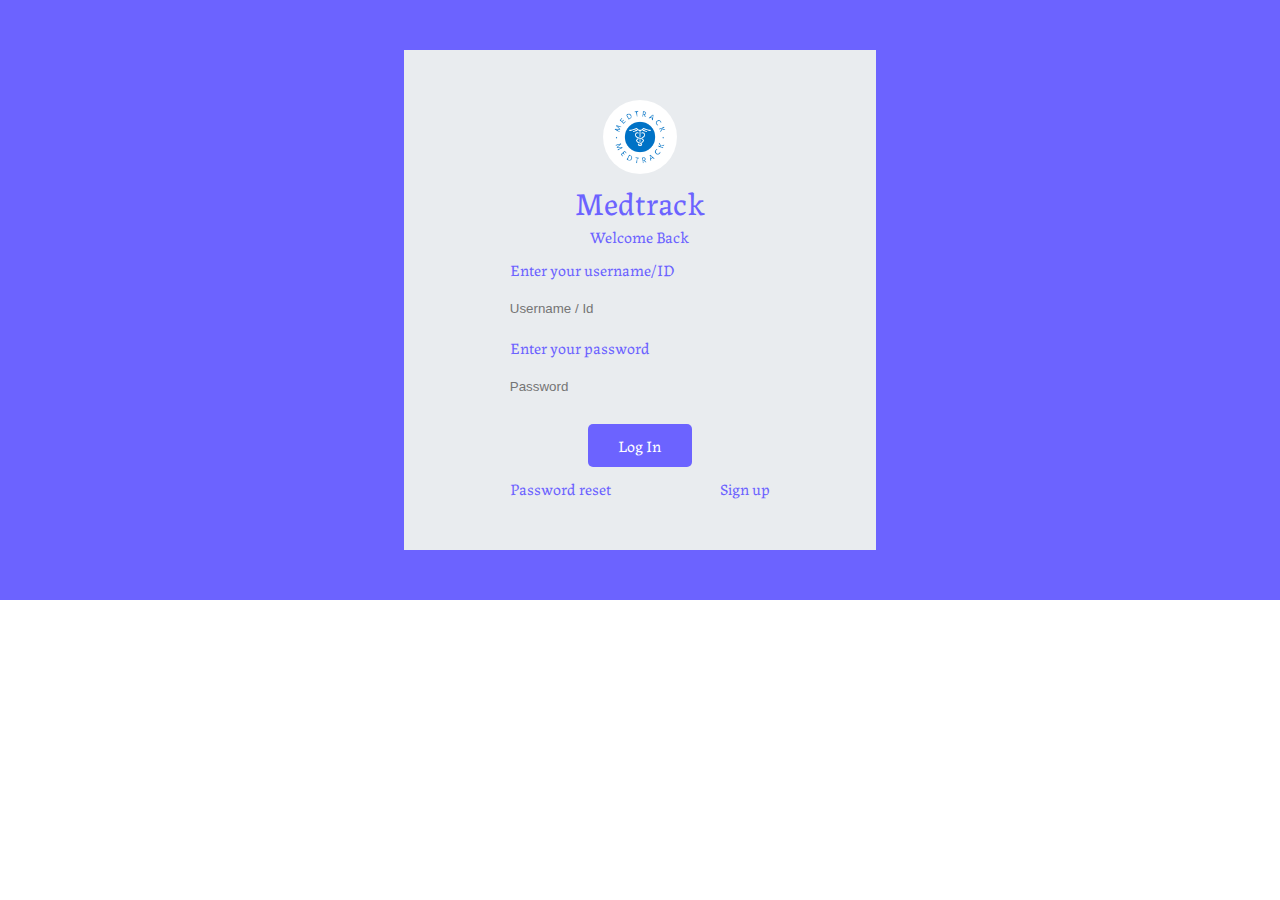
<file: index.html>
<!DOCTYPE html>
<html lang="en">
<head>
    <meta charset="UTF-8">
    <meta http-equiv="X-UA-Compatible" content="IE=edge">
    <meta name="viewport" content="width=device-width, initial-scale=1.0">
    <title>Log In</title>
    <link rel="icon" type="x-icon" href="img/logo-color.png">
    <link rel="stylesheet" href="style.css">
    <style>
        @import url('https://fonts.googleapis.com/css2?family=Labrada:ital,wght@0,100;0,200;0,300;0,400;0,500;0,600;0,700;0,800;0,900;1,100;1,200;1,300;1,400;1,500;1,600;1,700;1,800;1,900&display=swap');
    </style>
</head>
<body>
    <!-- THE LOGIN -->
    <section class="login">
        <div class="login-main">
            <div class="name">
                <img src="img/logo-color.png" alt="The Logo">
                <p>medtrack</p>
                <span>welcome back</span>
            </div>
            <form>
                <label for="id">Enter your username/ID</label>
                <input type="text" placeholder="username / id" required>
                <label for="password">Enter your password</label>
                <input type="password" placeholder="password" required>
                <a href="dashboard.html" class="log">Log In</a>
                <div class="link">
                    <a href="#">Password reset</a>
                    <a href="#">Sign up</a>
                </div>
            </form>
        </div>
    </section>
</body>
</html>
</file>
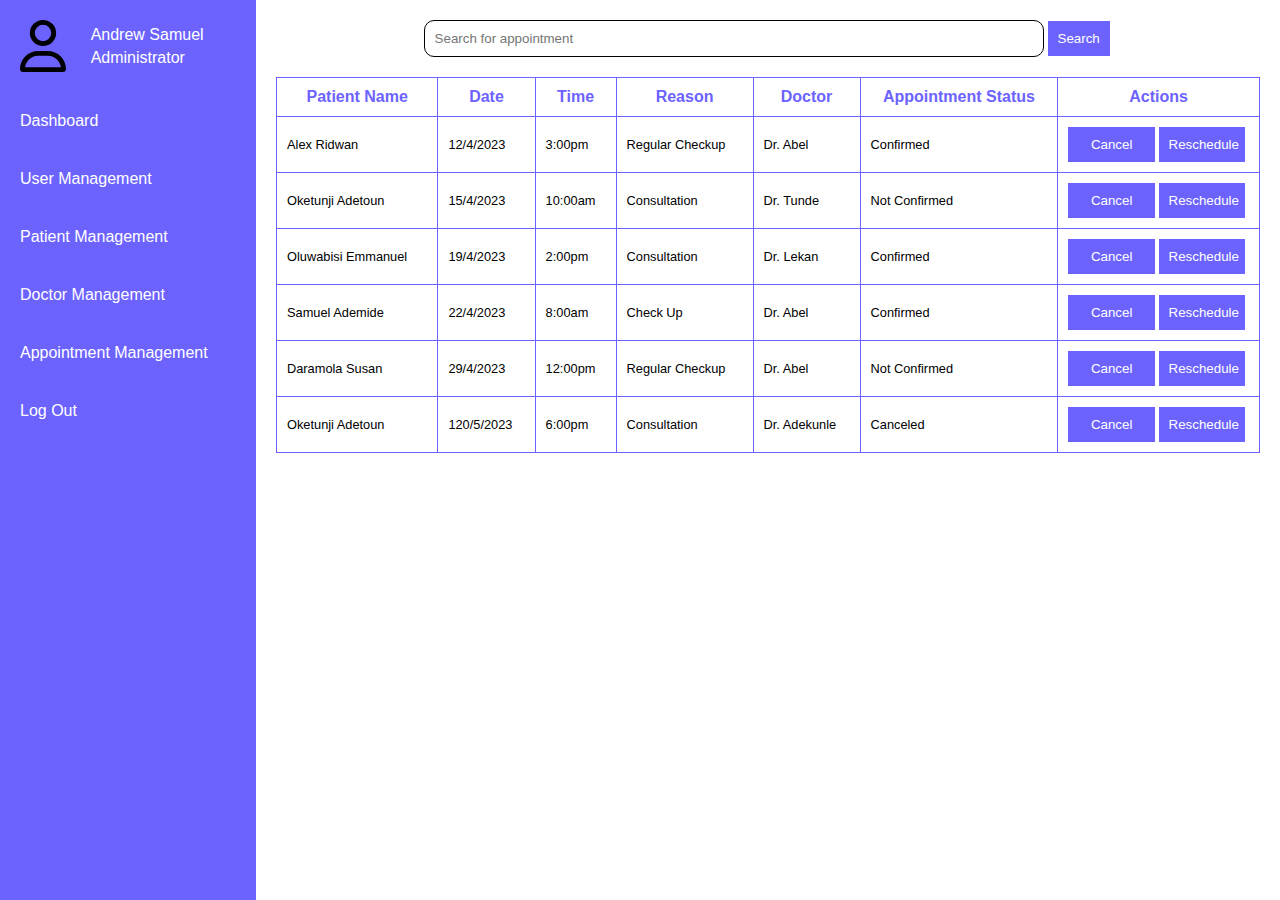
<file: appointment.html>
<!DOCTYPE html>
<html lang="en">
<head>
    <meta charset="UTF-8">
    <meta name="viewport" content="width=device-width, initial-scale=1.0">
    <title>Appointment Management</title>
    <link rel="stylesheet" href="appointment.css">
    <link rel="icon" type="x-icon" href="img/logo-color.png">
</head>
<body>
    <section class="appointment">
        <div class="navigation">
            <div class="user">
                <img src="img/user-regular.svg" alt="User">
                <p>Andrew Samuel <span>Administrator</span></p>
            </div>
            <nav>
                <ul>
                    <li><a href="dashboard.html">dashboard</a></li>
                    <li><a href="dashboard.html">user management</a></li>
                    <li><a href="patientmanagement.html">patient management</a></li>
                    <li><a href="doctor-management.html">doctor management</a></li>
                    <li><a href="#">appointment management</a></li>
                    <li><a href="index.html">log out</a></li>
                </ul>
            </nav>
        </div>
        <div class="appointment-body">
            <div class="user-management-head">
                <div class="search-menu">
                    <input type="text" id="search-input" placeholder="Search for appointment">
                    <button id="search-button">Search</button>
                </div>
                <!-- <a href="#new-form" class="user-link">new user</a> -->
            </div>
            <div class="appointment-data">
                <div style="overflow-x:auto;">
                    <table>
                        <tr>
                            <th>patient name</th>
                            <th>date</th>
                            <th>time</th>
                            <th>reason</th>
                            <th>doctor</th>
                            <th>appointment status</th>
                            <th>actions</th>
                        </tr>
                        <tr>
                            <td contenteditable="true">Alex Ridwan</td>
                            <td contenteditable="true">12/4/2023</td>
                            <td contenteditable="true">3:00pm</td>
                            <td contenteditable="true">Regular Checkup</td>
                            <td contenteditable="true">Dr. Abel</td>
                            <td contenteditable="true">Confirmed</td>
                            <td contenteditable="false">
                                <button>Cancel</button>
                                <button>Reschedule</button>
                                <button style="display: none;">Save</button>
                            </td>
                        </tr>
                        <tr>
                            <td contenteditable="true">Oketunji Adetoun</td>
                            <td contenteditable="true">15/4/2023</td>
                            <td contenteditable="true">10:00am</td>
                            <td contenteditable="true">Consultation</td>
                            <td contenteditable="true">Dr. Tunde</td>
                            <td contenteditable="true">Not Confirmed</td>
                            <td contenteditable="false">
                                <button>Cancel</button>
                                <button>Reschedule</button>
                                <button style="display:none;">Save</button>
                            </td>
                        </tr>
                        <tr>
                            <td contenteditable="true">Oluwabisi Emmanuel</td>
                            <td contenteditable="true">19/4/2023</td>
                            <td contenteditable="true">2:00pm</td>
                            <td contenteditable="true">Consultation</td>
                            <td contenteditable="true">Dr. Lekan</td>
                            <td contenteditable="true">Confirmed</td>
                            <td contenteditable="false">
                                <button>Cancel</button>
                                <button>Reschedule</button>
                                <button style="display:none;">Save</button>
                            </td>
                        </tr>
                        <tr>
                            <td contenteditable="true">Samuel Ademide</td>
                            <td contenteditable="true">22/4/2023</td>
                            <td contenteditable="true">8:00am</td>
                            <td contenteditable="true">Check Up</td>
                            <td contenteditable="true">Dr. Abel</td>
                            <td contenteditable="true">Confirmed</td>
                            <td contenteditable="false">
                                <button>Cancel</button>
                                <button>Reschedule</button>
                                <button style="display:none;">Save</button>
                            </td>
                        </tr>
                        <tr>
                            <td contenteditable="true">Daramola Susan</td>
                            <td contenteditable="true">29/4/2023</td>
                            <td contenteditable="true">12:00pm</td>
                            <td contenteditable="true">Regular Checkup</td>
                            <td contenteditable="true">Dr. Abel</td>
                            <td contenteditable="true">Not Confirmed</td>
                            <td contenteditable="false">
                                <button>Cancel</button>
                                <button>Reschedule</button>
                                <button style="display:none;">Save</button>
                            </td>
                        </tr>
                        <tr>
                            <td contenteditable="true">Oketunji Adetoun</td>
                            <td contenteditable="true">120/5/2023</td>
                            <td contenteditable="true">6:00pm</td>
                            <td contenteditable="true">Consultation</td>
                            <td contenteditable="true">Dr. Adekunle</td>
                            <td contenteditable="true">Canceled</td>
                            <td contenteditable="false">
                                <button>Cancel</button>
                                <button>Reschedule</button>
                                <button style="display:none;">Save</button>
                            </td>
                        </tr>
                    </table>
                </div>
            </div>
        </div>
    </section>
</body>
<script>
    let one = document.getElementById("show");
    let two = document.getElementById("store");

    one.onclick = function(){
        two.style.display = "block";
        one.style.display = "none";
    }

    two.onclick = function(){
        two.style.display = "none";
        one.style.display = "block";
    }

</script>
</html>
</file>
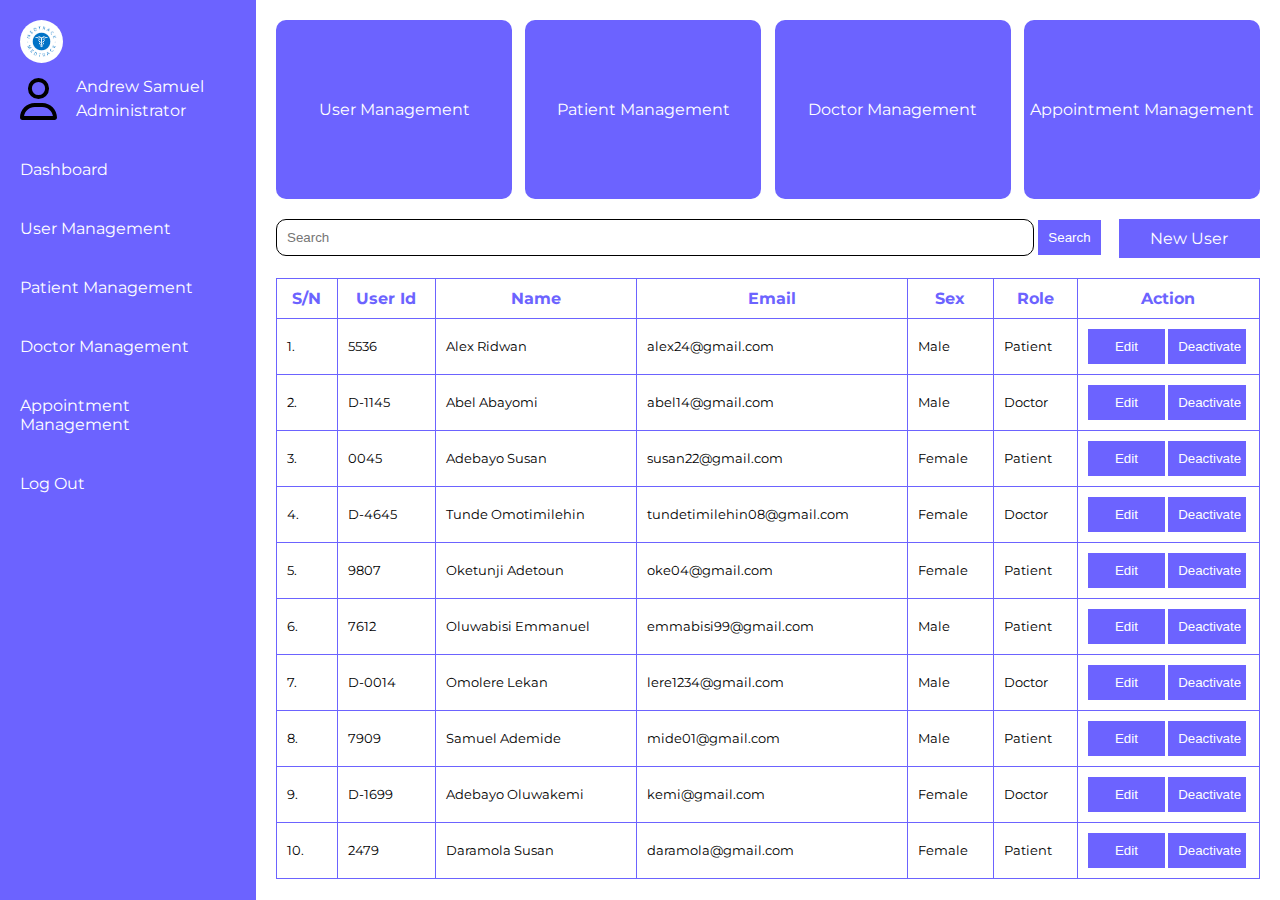
<file: dashboard.html>
<!DOCTYPE html>
<html lang="en">
<head>
    <meta charset="UTF-8">
    <meta name="viewport" content="width=device-width, initial-scale=1.0">
    <title>Dashboard</title>
    <link rel="stylesheet" href="dashboard.css">
    <link rel="icon" type="x-icon" href="img/logo-color.png">
</head>
<style>
    @import url('https://fonts.googleapis.com/css2?family=Montserrat:ital,wght@0,100;0,200;0,300;0,400;0,500;0,600;0,700;0,800;0,900;1,100;1,200;1,300;1,400;1,500;1,600;1,700;1,800;1,900&display=swap');
  </style>
<body>
    <section class="main-body">
        <div class="bug-size" id="bugg">
            <img src="img/icon-hamburger.svg" alt="Hambugger" class="bug" id="bugg">
        </div>
        <div class="navigation" id="open">
            <div class="nav-images">
                <img src="img/cancel.png" alt="Cancel Sign" id="remove" class="cancel">
                <img src="img/logo-color.png" alt="The Logo" class="icon">
            </div>
            <div class="user">
                <img src="img/user-regular.svg" alt="User">
                <p>Andrew Samuel <span>Administrator</span></p>
            </div>
            <nav>
                <ul>
                    <li><a href="dashboard.html">dashboard</a></li>
                    <li><a href="#manage">user management</a></li>
                    <li><a href="patientmanagement.html">patient management</a></li>
                    <li><a href="doctor-management.html">doctor management</a></li>
                    <li><a href="appointment.html">appointment management</a></li>
                    <li><a href="index.html">log out</a></li>
                </ul>
            </nav>
        </div>
        <div class="dashboard-content">
            <div class="content-box">
                <a href="#manage">user management</a>
                <a href="patientmanagement.html">patient management</a>
                <a href="doctor-management.html">doctor management</a>
               <a href="appointment.html">appointment management</a>
            </div>
            <div class="user-management" id="manage">
                <div class="user-management-head">
                    <div class="search-menu">
                        <input type="text" id="search-input" placeholder="Search">
                        <button id="search-button">Search</button>
                    </div>
                    <a href="#" class="user-link">new user</a>
                </div>
                <div class="user-data">
                    <div style="overflow-x:auto;">
                        <table>
                            <thead>
                                <tr>
                                    <th>s/n</th>
                                    <th>user id</th>
                                    <th>name</th>
                                    <th>email</th>
                                    <th>sex</th>
                                    <th>role</th>
                                    <th>action</th>
                                </tr>
                            </thead>
                            <tbody>
                                <tr>
                                    <td>1.</td>
                                    <td>5536</td>
                                    <td>Alex Ridwan</td>
                                    <td>alex24@gmail.com</td>
                                    <td>Male</td>
                                    <td>Patient</td>
                                    <td>
                                        <button>Edit</button>
                                        <button>Deactivate</button>
                                    </td>
                                </tr>
                                <tr>
                                    <td>2.</td>
                                    <td>D-1145</td>
                                    <td>Abel Abayomi</td>
                                    <td>abel14@gmail.com</td>
                                    <td>Male</td>
                                    <td>Doctor</td>
                                    <td>
                                        <button>Edit</button>
                                        <button>Deactivate</button>
                                    </td>
                                </tr>
                                <tr>
                                    <td>3.</td>
                                    <td>0045</td>
                                    <td>Adebayo Susan</td>
                                    <td>susan22@gmail.com</td>
                                    <td>Female</td>
                                    <td>Patient</td>
                                    <td>
                                        <button>Edit</button>
                                        <button>Deactivate</button>
                                    </td>
                                </tr>
                                <tr>
                                    <td>4.</td>
                                    <td>D-4645</td>
                                    <td>Tunde Omotimilehin</td>
                                    <td>tundetimilehin08@gmail.com</td>
                                    <td>Female</td>
                                    <td>Doctor</td>
                                    <td>
                                        <button>Edit</button>
                                        <button>Deactivate</button>
                                    </td>
                                </tr>
                                <tr>
                                    <td>5.</td>
                                    <td>9807</td>
                                    <td>Oketunji Adetoun</td>
                                    <td>oke04@gmail.com</td>
                                    <td>Female</td>
                                    <td>Patient</td>
                                    <td>
                                        <button>Edit</button>
                                        <button>Deactivate</button>
                                    </td>
                                </tr>
                                <tr>
                                    <td>6.</td>
                                    <td>7612</td>
                                    <td>Oluwabisi Emmanuel</td>
                                    <td>emmabisi99@gmail.com</td>
                                    <td>Male</td>
                                    <td>Patient</td>
                                    <td>
                                        <button>Edit</button>
                                        <button>Deactivate</button>
                                    </td>
                                </tr>
                                <tr>
                                    <td>7.</td>
                                    <td>D-0014</td>
                                    <td>Omolere Lekan</td>
                                    <td>lere1234@gmail.com</td>
                                    <td>Male</td>
                                    <td>Doctor</td>
                                    <td>
                                        <button>Edit</button>
                                        <button>Deactivate</button>
                                    </td>
                                </tr>
                                <tr>
                                    <td>8.</td>
                                    <td>7909</td>
                                    <td>Samuel Ademide</td>
                                    <td>mide01@gmail.com</td>
                                    <td>Male</td>
                                    <td>Patient</td>
                                    <td>
                                        <button>Edit</button>
                                        <button>Deactivate</button>
                                    </td>
                                </tr>
                                <tr>
                                    <td>9.</td>
                                    <td>D-1699</td>
                                    <td>Adebayo Oluwakemi</td>
                                    <td>kemi@gmail.com</td>
                                    <td>Female</td>
                                    <td>Doctor</td>
                                    <td>
                                        <button>Edit</button>
                                        <button>Deactivate</button>
                                    </td>
                                </tr>
                                <tr>
                                    <td>10.</td>
                                    <td>2479</td>
                                    <td>Daramola Susan</td>
                                    <td>daramola@gmail.com</td>
                                    <td>Female</td>
                                    <td>Patient</td>
                                    <td>
                                        <button>Edit</button>
                                        <button>Deactivate</button>
                                    </td>
                                </tr>
                            </tbody>
                        </table>
                    </div>
                </div>
            </div>
        </div>
    </section>
</body>
<script src="app.js"></script>
</html>
</file>
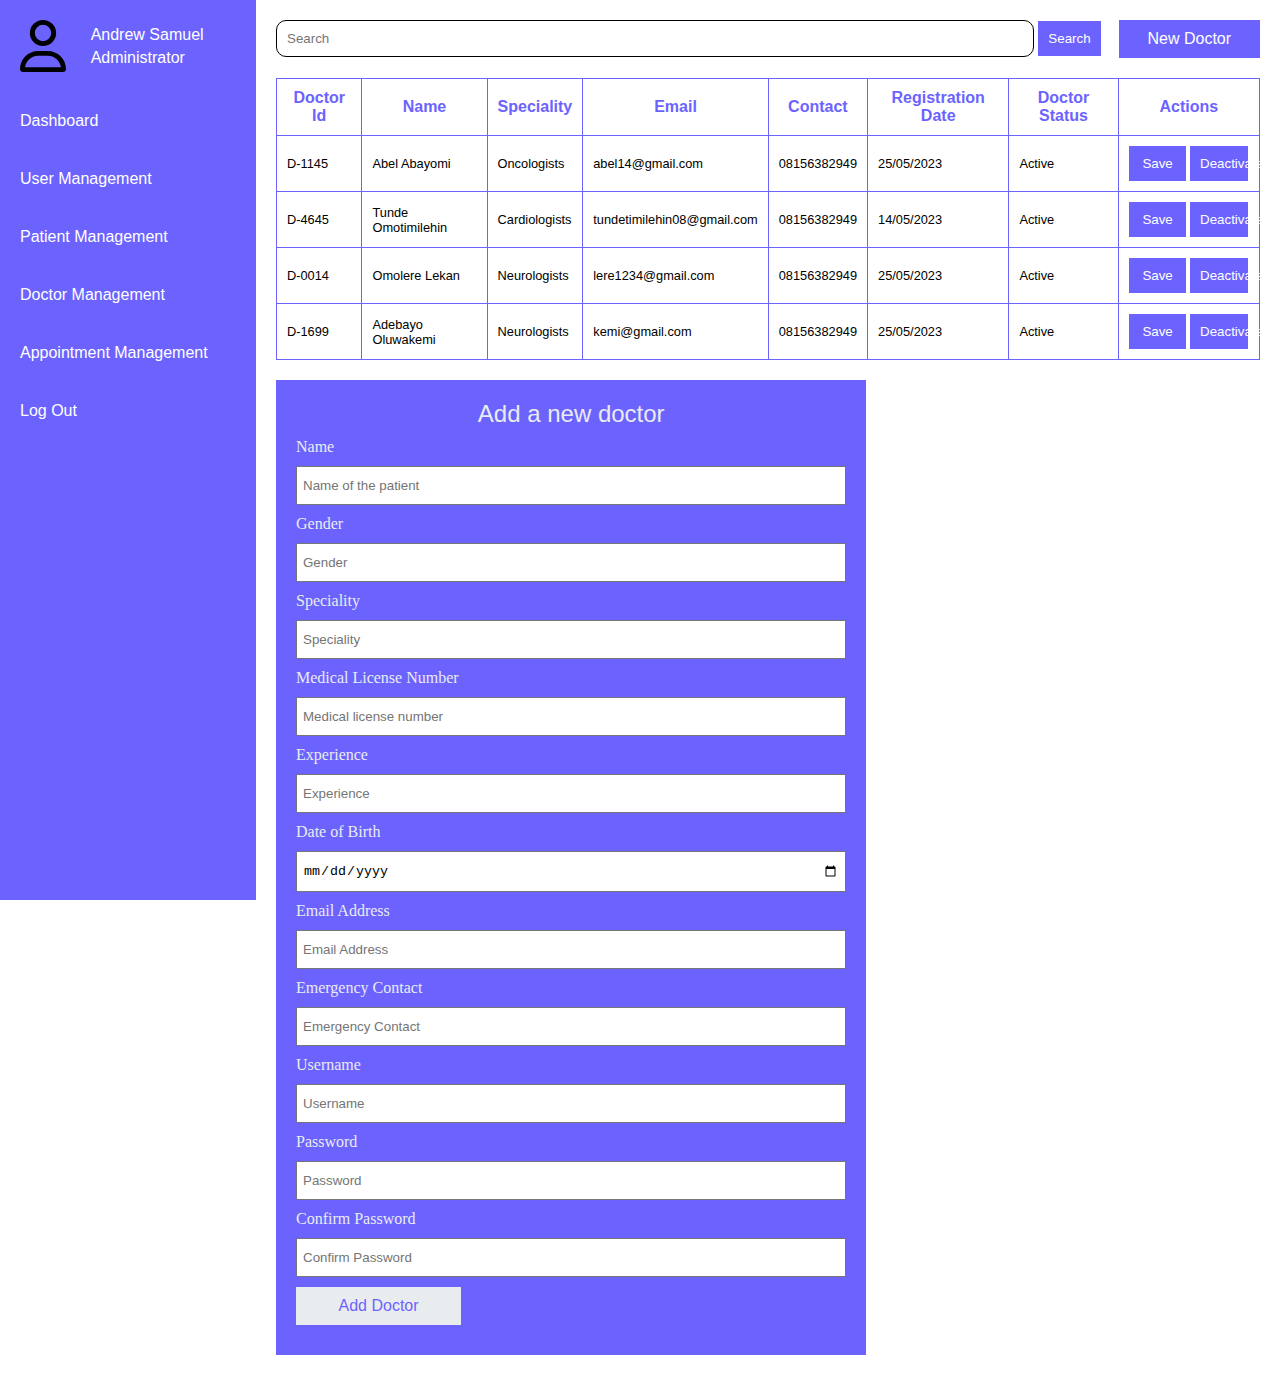
<file: doctor-management.html>
<!DOCTYPE html>
<html lang="en">
<head>
    <meta charset="UTF-8">
    <meta name="viewport" content="width=device-width, initial-scale=1.0">
    <title>Doctor Management</title>
    <link rel="icon" type="x-icon" href="img/logo-color.png">
    <link rel="stylesheet" href="doctor-management.css">
</head>
<body>
    <section class="doctor">
        <div class="navigation">
            <div class="user">
                <img src="img/user-regular.svg" alt="User">
                <p>Andrew Samuel <span>Administrator</span></p>
            </div>
            <nav>
                <ul>
                    <li><a href="dashboard.html">dashboard</a></li>
                    <li><a href="dashboard.html">user management</a></li>
                    <li><a href="patientmanagement.html">patient management</a></li>
                    <li><a href="doctor-management.html">doctor management</a></li>
                    <li><a href="appointment.html">appointment management</a></li>
                    <li><a href="index.html">log out</a></li>
                </ul>
            </nav>
        </div>

        <div class="doctor-content">
            <div class="user-management-head">
                <div class="search-menu">
                    <input type="text" id="search-input" placeholder="Search">
                    <button id="search-button">Search</button>
                </div>
                <a href="#new-form" class="user-link">new doctor</a>
            </div>
            <div class="doctor-data">
                <div style="overflow-x:auto;">
                    <table>
                        <thead>
                            <tr>
                                <th>doctor id</th>
                                <th>name</th>
                                <th>speciality</th>
                                <th>email</th>
                                <th>contact</th>
                                <th>registration date</th>
                                <th>doctor status</th>
                                <th>actions</th>
                            </tr>
                        </thead>
                        <tbody>
                            <tr>
                                <td contenteditable="true">D-1145</td>
                                <td contenteditable="true">Abel Abayomi</td>
                                <td contenteditable="true">Oncologists</td>
                                <td contenteditable="true">abel14@gmail.com</td>
                                <td contenteditable="true">08156382949</td>
                                <td contenteditable="true">25/05/2023</td>
                                <td contenteditable="true">Active</td>
                                <td>
                                    <button id="check" onclick="test()">Save</button>
                                    <button id="reveal" onclick="test()">Deactivate</button>
                                </td>
                            </tr>
                            <tr>
                                <td contenteditable="true">D-4645</td>
                                <td contenteditable="true">Tunde Omotimilehin</td>
                                <td contenteditable="true">Cardiologists</td>
                                <td contenteditable="true">tundetimilehin08@gmail.com</td>
                                <td contenteditable="true">08156382949</td>
                                <td contenteditable="true">14/05/2023</td>
                                <td contenteditable="true">Active</td>
                                <td>
                                    <button>Save</button>
                                    <button>Deactivate</button>
                                </td>
                            </tr>
                            <tr>
                                <td contenteditable="true">D-0014</td>
                                <td contenteditable="true">Omolere Lekan</td>
                                <td contenteditable="true">Neurologists</td>
                                <td contenteditable="true">lere1234@gmail.com</td>
                                <td contenteditable="true">08156382949</td>
                                <td contenteditable="true">25/05/2023</td>
                                <td contenteditable="true">Active</td>
                                <td>
                                    <button>Save</button>
                                    <button>Deactivate</button>
                                </td>
                            </tr>
                            <tr>
                                <td contenteditable="true">D-1699</td>
                                <td contenteditable="true">Adebayo Oluwakemi</td>
                                <td contenteditable="true">Neurologists</td>
                                <td contenteditable="true">kemi@gmail.com</td>
                                <td contenteditable="true">08156382949</td>
                                <td contenteditable="true">25/05/2023</td>
                                <td contenteditable="true">Active</td>
                                <td>
                                    <button>Save</button>
                                    <button>Deactivate</button>
                                </td>
                            </tr>
                            <!-- <tr>
                                <td contenteditable="true">0087</td>
                                <td contenteditable="true">Babatunde Joseph</td>
                                <td contenteditable="true">Neurologists</td>
                                <td contenteditable="true">joseph45@gmail.com</td>
                                <td contenteditable="true">08156382949</td>
                                <td contenteditable="true">25/05/2023</td>
                                <td contenteditable="true">Active</td>
                                <td>
                                    <button>Save</button>
                                    <button>Deactivate</button>
                                </td>
                            </tr>
                            <tr>
                                <td contenteditable="true">0087</td>
                                <td contenteditable="true">Babatunde Joseph</td>
                                <td contenteditable="true">Neurologists</td>
                                <td contenteditable="true">joseph45@gmail.com</td>
                                <td contenteditable="true">08156382949</td>
                                <td contenteditable="true">25/05/2023</td>
                                <td contenteditable="true">Active</td>
                                <td>
                                    <button>Save</button>
                                    <button>Deactivate</button>
                                </td>
                            </tr>
                            <tr>
                                <td contenteditable="true">0087</td>
                                <td contenteditable="true">Babatunde Joseph</td>
                                <td contenteditable="true">Neurologists</td>
                                <td contenteditable="true">joseph45@gmail.com</td>
                                <td contenteditable="true">08156382949</td>
                                <td contenteditable="true">25/05/2023</td>
                                <td contenteditable="true">Active</td>
                                <td>
                                    <button>Save</button>
                                    <button>Deactivate</button>
                                </td>
                            </tr>
                            <tr>
                                <td contenteditable="true">0087</td>
                                <td contenteditable="true">Babatunde Joseph</td>
                                <td contenteditable="true">Neurologists</td>
                                <td contenteditable="true">joseph45@gmail.com</td>
                                <td contenteditable="true">08156382949</td>
                                <td contenteditable="true">25/05/2023</td>
                                <td contenteditable="true">Active</td>
                                <td>
                                    <button>Save</button>
                                    <button>Deactivate</button>
                                </td>
                            </tr>
                            <tr>
                                <td contenteditable="true">0087</td>
                                <td contenteditable="true">Babatunde Joseph</td>
                                <td contenteditable="true">Neurologists</td>
                                <td contenteditable="true">joseph45@gmail.com</td>
                                <td contenteditable="true">08156382949</td>
                                <td contenteditable="true">25/05/2023</td>
                                <td contenteditable="true">Active</td>
                                <td>
                                    <button>Save</button>
                                    <button>Deactivate</button>
                                </td>
                            </tr>
                            <tr>
                                <td contenteditable="true">0087</td>
                                <td contenteditable="true">Babatunde Joseph</td>
                                <td contenteditable="true">Neurologists</td>
                                <td contenteditable="true">joseph45@gmail.com</td>
                                <td contenteditable="true">08156382949</td>
                                <td contenteditable="true">25/05/2023</td>
                                <td contenteditable="true">Active</td>
                                <td>
                                    <button>Save</button>
                                    <button>Deactivate</button>
                                </td>
                            </tr>
                            <tr>
                                <td contenteditable="true">0087</td>
                                <td contenteditable="true">Babatunde Joseph</td>
                                <td contenteditable="true">Neurologists</td>
                                <td contenteditable="true">joseph45@gmail.com</td>
                                <td contenteditable="true">08156382949</td>
                                <td contenteditable="true">25/05/2023</td>
                                <td contenteditable="true">Active</td>
                                <td>
                                    <button>Save</button>
                                    <button>Deactivate</button>
                                </td>
                            </tr>
                            <tr>
                                <td contenteditable="true">0087</td>
                                <td contenteditable="true">Babatunde Joseph</td>
                                <td contenteditable="true">Neurologists</td>
                                <td contenteditable="true">joseph45@gmail.com</td>
                                <td contenteditable="true">08156382949</td>
                                <td contenteditable="true">25/05/2023</td>
                                <td contenteditable="true">Active</td>
                                <td>
                                    <button>Save</button>
                                    <button>Deactivate</button>
                                </td>
                            </tr> -->
                        </tbody>
                    </table>
                </div>
            </div>
            <div class="new-user-form" id="new-form">
                <p>Add a new doctor</p>
                <form>
                    <label for="name of patient">Name</label>
                    <input type="text" placeholder="Name of the patient" name="name of patient" required>
                    <label for="gender">Gender</label>
                    <input type="text" placeholder="Gender" name="gender" required>
                    <label for="speciality">Speciality</label>
                    <input type="text" placeholder="Speciality" name="speciality" required>
                    <label for="medicallicense">Medical License Number</label>
                    <input type="number" placeholder="Medical license number" name="medicallicense" required>
                    <label for="experience">Experience</label>
                    <input type="text" placeholder="Experience" name="experience" required>
                    <label for="dateofbirth">Date of Birth</label>
                    <input type="date" placeholder="Date of Birth" name="dateofbirth" required>
                    <label for="email">Email Address</label>
                    <input type="email" placeholder="Email Address" name="email" required>
                    <label for="emergency contact">Emergency Contact</label>
                    <input type="number" placeholder="Emergency Contact" name="emergency contact" required>
                    <label for="username">Username</label>
                    <input type="text" placeholder="Username" name="username" required>
                    <label for="password">Password</label>
                    <input type="password" placeholder="Password" name="password" required>
                    <label for="confirm">Confirm Password</label>
                    <input type="password" placeholder="Confirm Password" name="confirm" required>
                    <input type="submit" value="add doctor">
                </form>
            </div>
        </div>
    </section>
</body>
<script src="doctor-manage.js"></script>
</html>
</file>
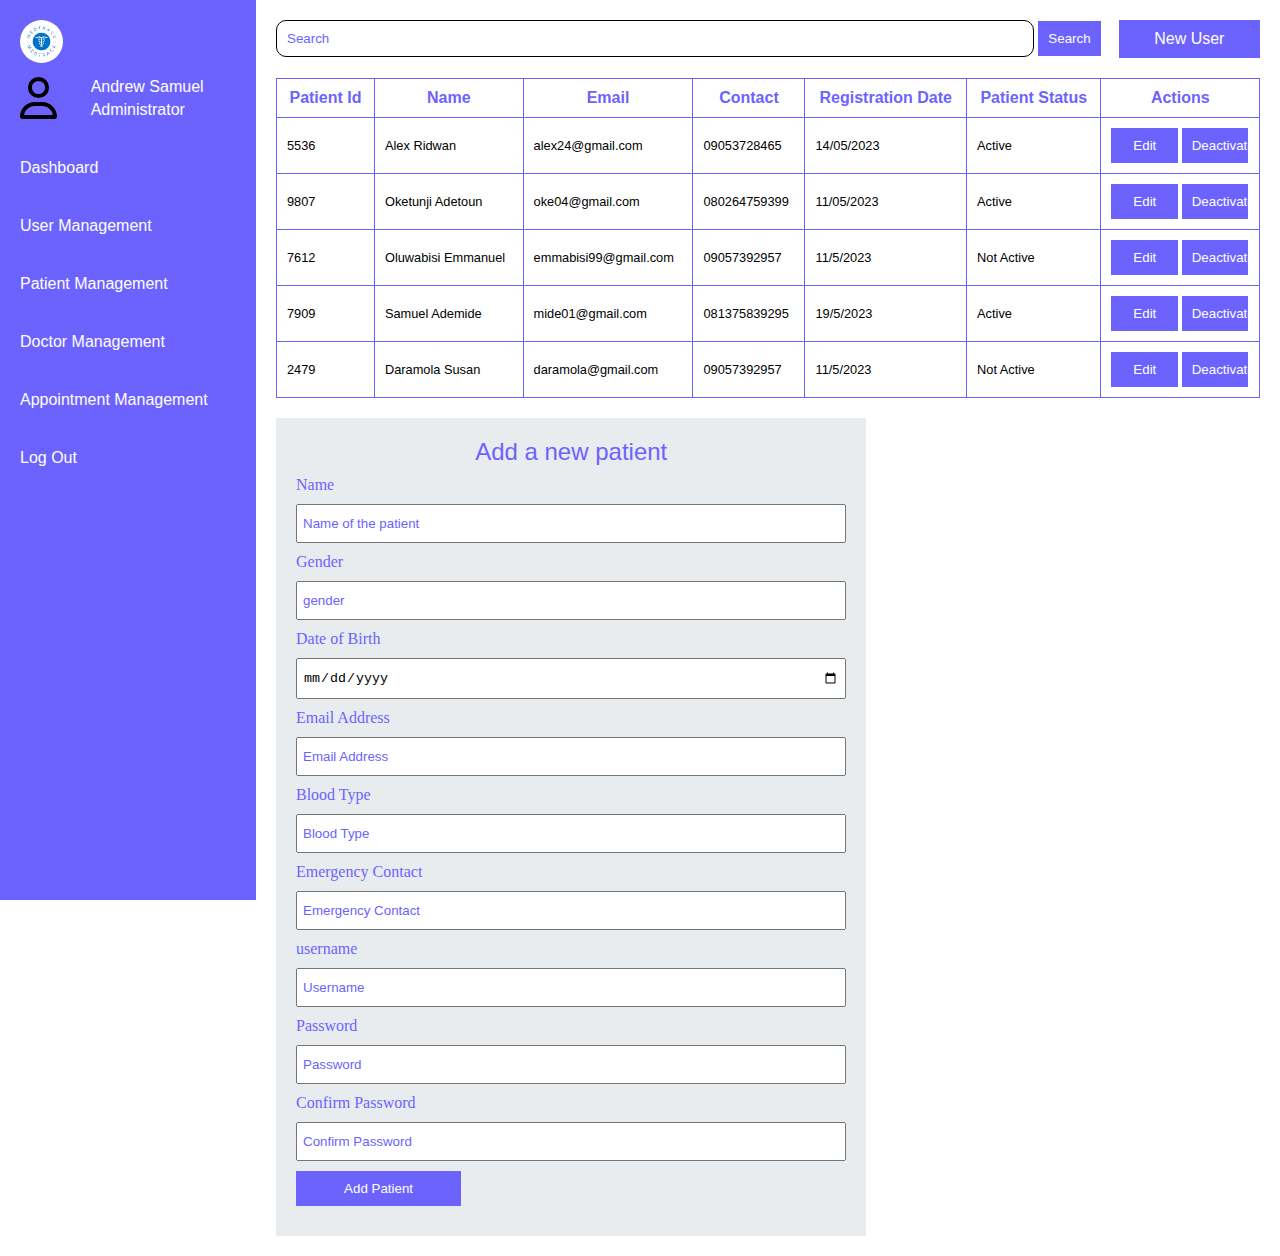
<file: patientmanagement.html>
<!DOCTYPE html>
<html lang="en">
<head>
    <meta charset="UTF-8">
    <meta name="viewport" content="width=device-width, initial-scale=1.0">
    <title>Patient Management</title>
    <link rel="stylesheet" href="patientmanagement.css">
    <link rel="icon" type="x-icon" href="img/logo-color.png">
</head>
<body>
    <section class="patient">
        <div class="bug-size" id="bugg">
            <img src="img/icon-hamburger.svg" alt="Hambugger" class="bug" id="bugg">
        </div>
        <div class="navigation" id="open">
            <div class="nav-images">
                <img src="img/cancel.png" alt="Cancel Sign" id="remove" class="cancel">
                <img src="img/logo-color.png" alt="The Logo" class="icon">
            </div>
            <div class="user">
                <img src="img/user-regular.svg" alt="User">
                <p>Andrew Samuel <span>Administrator</span></p>
            </div>
            <nav>
                <ul>
                    <li><a href="dashboard.html">dashboard</a></li>
                    <li><a href="dashboard.html">user management</a></li>
                    <li><a href="patientmanagement.html">patient management</a></li>
                    <li><a href="doctor-management.html">doctor management</a></li>
                    <li><a href="appointment.html">appointment management</a></li>
                    <li><a href="index.html">log out</a></li>
                </ul>
            </nav>
        </div>

        <div class="patient-content">
            <div class="user-management-head">
                <div class="search-menu">
                    <input type="text" id="search-input" placeholder="Search">
                    <button id="search-button">Search</button>
                </div>
                <a href="#new-form" class="user-link">new user</a>
            </div>
            <div class="patient-data">
                <div style="overflow-x:auto;">
                    <table>
                        <thead>
                            <tr>
                                <th>patient id</th>
                                <th>name</th>
                                <th>email</th>
                                <th>contact</th>
                                <th>registration date</th>
                                <th>patient status</th>
                                <th>actions</th>
                            </tr>
                        </thead>
                        <tbody>
                            <tr>
                                <td contenteditable="true">5536</td>
                                    <td contenteditable="true">Alex Ridwan</td>
                                    <td contenteditable="true">alex24@gmail.com</td>
                                    <td contenteditable="true">09053728465</td>
                                    <td contenteditable="true">14/05/2023</td>
                                    <td contenteditable="true">Active</td>
                                    <td>
                                        <button>Edit</button>
                                        <button>Deactivate</button>
                                    </td>
                            </tr>
                            <tr>
                                <td contenteditable="true">9807</td>
                                <td contenteditable="true">Oketunji Adetoun</td>
                                <td contenteditable="true">oke04@gmail.com</td>
                                <td contenteditable="true">080264759399</td>
                                <td contenteditable="true">11/05/2023</td>
                                <td contenteditable="true">Active</td>
                                <td>
                                    <button>Edit</button>
                                    <button>Deactivate</button>
                                </td>
                            </tr>
                            <tr>
                                <td contenteditable="true">7612</td>
                                <td contenteditable="true">Oluwabisi Emmanuel</td>
                                <td contenteditable="true">emmabisi99@gmail.com</td>
                                <td contenteditable="true">09057392957</td>
                                <td contenteditable="true">11/5/2023</td>
                                <td contenteditable="true">Not Active</td>
                                <td>
                                    <button>Edit</button>
                                    <button>Deactivate</button>
                                </td>
                            </tr>
                            <tr>
                                <td contenteditable="true">7909</td>
                                <td contenteditable="true">Samuel Ademide</td>
                                <td contenteditable="true">mide01@gmail.com</td>
                                <td contenteditable="true">081375839295</td>
                                <td contenteditable="true">19/5/2023</td>
                                <td contenteditable="true">Active</td>
                                <td>
                                    <button>Edit</button>
                                    <button>Deactivate</button>
                                </td>
                            </tr>
                            <tr>
                                <td contenteditable="true">2479</td>
                                <td contenteditable="true">Daramola Susan</td>
                                <td contenteditable="true">daramola@gmail.com</td>
                                <td contenteditable="true">09057392957</td>
                                <td contenteditable="true">11/5/2023</td>
                                <td contenteditable="true">Not Active</td>
                                <td>
                                    <button>Edit</button>
                                    <button>Deactivate</button>
                                </td>
                            </tr>
                            <!-- <tr>
                                <td>0045</td>
                                <td>Tunde Banjo</td>
                                <td>tundeban12@gmail.com</td>
                                <td>09057392957</td>
                                <td>11/5/2023</td>
                                <td>Active</td>
                                <td>
                                    <button>Edit</button>
                                    <button>Deactivate</button>
                                </td>
                            </tr>
                            <tr>
                                <td>0045</td>
                                <td>Tunde Banjo</td>
                                <td>tundeban12@gmail.com</td>
                                <td>09057392957</td>
                                <td>11/5/2023</td>
                                <td>Active</td>
                                <td>
                                    <button>Edit</button>
                                    <button>Deactivate</button>
                                </td>
                            </tr>
                            <tr>
                                <td>0045</td>
                                <td>Tunde Banjo</td>
                                <td>tundeban12@gmail.com</td>
                                <td>09057392957</td>
                                <td>11/5/2023</td>
                                <td>Active</td>
                                <td>
                                    <button>Edit</button>
                                    <button>Deactivate</button>
                                </td>
                            </tr>
                            <tr>
                                <td>0045</td>
                                <td>Tunde Banjo</td>
                                <td>tundeban12@gmail.com</td>
                                <td>09057392957</td>
                                <td>11/5/2023</td>
                                <td>Active</td>
                                <td>
                                    <button>Edit</button>
                                    <button>Deactivate</button>
                                </td>
                            </tr>
                            <tr>
                                <td>0045</td>
                                <td>Tunde Banjo</td>
                                <td>tundeban12@gmail.com</td>
                                <td>09057392957</td>
                                <td>11/5/2023</td>
                                <td>Active</td>
                                <td>
                                    <button>Edit</button>
                                    <button>Deactivate</button>
                                </td>
                            </tr> -->
                        </tbody>
                    </table>
                </div>
            </div>
            <div class="new-user-form" id="new-form">
                <p>Add a new patient</p>
                <form>
                    <label for="name of patient">Name</label>
                    <input type="text" placeholder="Name of the patient" name="name of patient" required>
                    <label for="gender">Gender</label>
                    <input type="text" placeholder="gender" name="gender" required>
                    <label for="date of birth">Date of Birth</label>
                    <input type="date" placeholder="date of birth" name="date of birth" required>
                    <label for="email">Email Address</label>
                    <input type="email" placeholder="Email Address" name="email" required>
                    <label for="blood type">Blood Type</label>
                    <input type="text" placeholder="Blood Type" name="blood type" required>
                    <label for="emergency contact">Emergency Contact</label>
                    <input type="number" placeholder="Emergency Contact" name="emergency contact" required>
                    <label for="username">username</label>
                    <input type="text" placeholder="Username" name="username" required>
                    <label for="password">Password</label>
                    <input type="password" placeholder="Password" name="password" required>
                    <label for="confirm">Confirm Password</label>
                    <input type="password" placeholder="Confirm Password" name="confirm" required>
                    <input type="submit" value="add patient">
                </form>
            </div>
        </div>
    </section>
</body>
<script src="app.js"></script>
</html>
</file>
<file: style.css>
*{
    padding:0;
    margin:0;
    box-sizing:border-box;
}
@import url('https://fonts.googleapis.com/css2?family=Noto+Serif:ital,wght@0,400;0,700;1,400;1,700&display=swap');
body{
    width:100%;
}
/* THE LOGIN */
.login{
    background:#6C63FF;
    width:100%;
    margin:0 auto;
    padding:50px;
}
.login-main{
    width:40%;
    margin:0 auto;
    padding:50px;
    background:#E9ECEF;
}
.name{
    width:40%;
    margin:0 auto;
    text-align:center;
}
.name img{
    width:50%;
    border-radius:50px;
}
.name p{
    text-transform:capitalize;
    font-family: 'Labrada', serif;
    font-size:2em;
    color:#6C63FF;
}
.name span{
    display:block;
    font-size:1em;
    color:#6C63FF;
    text-transform:capitalize;
    font-family: 'Labrada', serif;
}
form{
    margin:10px auto 0;
    width:70%;
}
input{
    display:block;
    margin:10px auto 0;
    padding:10px 0;
    width:100%;
    border:none;
    border-bottom:1px solid 6C63FF;
    outline:none;
    background:#E9ECEF;
}
form label{
    display:block;
    margin:10px auto 0;
    font-family: 'Labrada', serif;
    color:#6C63FF;
}
input::placeholder{
    text-transform:capitalize;
    padding:0;
}
.log{
    background:#6C63FF;
    border:none;
    color:#fff;
    width:40%;
    margin:20px auto 0;
    text-transform:capitalize;
    font-family: 'Labrada', serif;
    font-size:1em;
    border-radius:5px;
    cursor: pointer;
    padding:10px;
    display:block;
    text-decoration:none;
    text-align:center;
}
.link{
    display:flex;
    align-items:center;
    justify-content:space-between;
    width:100%;
    margin:10px auto 0;
}
.link a{
    display:block;
    color:#6C63FF;
    text-decoration:none;
    font-family: 'Labrada', serif;
}
@media screen and (max-width:900px){
/* THE LOGIN */
.login{
    padding:30px;
}
.login-main{
    width:100%;
    padding:30px;
}
.name{
    width:80%;
}
form{
    width:100%;
}
input[type="submit"]{
    width:45%;
}
}
</file>
<file: appointment.css>
*{
    padding:0;
    margin:0;
    box-sizing:border-box;
}
body{
    width:100%;
}
.appointment{
    width:100%;
    display:flex;
    align-items:start;
    justify-content:space-between;
}
.navigation{
    width:20%;
    padding:20px;
    background:#6C63FF;
    position:sticky;
    top:0;
    bottom:0;
    left:0;
    right:0;
    margin:0 auto;
    height:100vh;
}
.user{
    width:85%;
    display:flex;
    align-items:center;
    justify-content:space-between;
}
.user img{
    width:25%;
}
.user p{
    margin-left:2px;
    font-size:1em;
    font-family: 'Montserrat', sans-serif;
    color:#fff;
}
.user span{
    display:block;
    margin:5px 0 0;
}
.navigation nav{
    margin:30px auto 0;
}
.navigation nav ul li{
    list-style:none;
}
.navigation nav ul li a{
    display:block;
    text-decoration:none;
    text-transform:capitalize;
    font-family: 'Montserrat', sans-serif;  
    margin:40px auto 0;
    color:#fff;
}
.appointment-body{
    width:80%;
    padding:20px;
}
.user-management-head{
    display:flex;
    align-items:start;
    justify-content:space-between;
    width:100%;
}
.search-menu{
    width:70%;
    margin:0 auto;
}
.search-menu input{
    width:90%;
    padding:10px;
    border-radius:10px;
    outline:none;
    border:1px solid black;
}
.search-menu button{
    padding:10px;
    border:none;
    background:#6C63FF;
    color:#fff;
    cursor:pointer;
}
.appointment-data{
    margin:20px auto 0;
}
.appointment-data table{
    width:100%;
    border-collapse:collapse;
}
.appointment-data table th,td{
    border:1px solid #6C63FF;
}
.appointment-data table th{
    padding:10px;
    color:#6C63FF;
    text-transform:capitalize;
    font-family: 'Montserrat', sans-serif; 
}
.appointment-data table td{
    padding:10px;
    font-family: 'Montserrat', sans-serif; 
    font-size:0.8em;
    outline:none;
}
.appointment-data table td button{
    padding:10px;
    width:48%;
    border:none;
    background:#6C63FF;
    color:#fff;
    cursor:pointer;
}
</file>
<file: dashboard.css>
*{
    padding:0;
    margin:0;
    box-sizing:border-box;
}
body{
    width:100%;
}
.main-body{
    width:100%;
    display:flex;
    align-items:start;
    justify-content:space-between;
}
.bug,.cancel{
    display:none;
}
.bug-size{
    display:none;
}
.navigation{
    width:20%;
    padding:20px;
    background:#6C63FF;
    height:100vh;
    position:sticky;
    top:0;
    bottom:0;
    left:0;
    right:0;
}
.user{
    width:85%;
    display:flex;
    align-items:center;
    justify-content:space-between;
    margin:10px 0 0;
}
.user img{
    width:20%;
}
.user p{
    margin-left:2px;
    font-size:1em;
    font-family: 'Montserrat', sans-serif;
    color:#fff;
}
.user span{
    display:block;
    margin:5px 0 0;
}
.navigation nav{
    margin:30px auto 0;
}
.navigation nav ul li{
    list-style:none;
}
.navigation nav ul li a{
    display:block;
    text-decoration:none;
    text-transform:capitalize;
    font-family: 'Montserrat', sans-serif;  
    margin:40px auto 0;
    color:#fff;
}
.dashboard-content{
    width:80%;
    padding:20px;
}
.content-box{
    display:flex;
    align-items:start;
    justify-content:space-between;
    width:100%;
}
.content-box  a{
    width:24%;
    background:#6C63FF;
    padding:80px 0;
    border-radius:10px;
    display:block;
    text-transform:capitalize;
    text-decoration:none;
    text-align:center;
    color:#fff;
    font-family: 'Montserrat', sans-serif;  
}
.user-management{
    margin:20px auto 0;
}
.user-management-head{
    display:flex;
    align-items:start;
    justify-content:space-between;
    width:100%;
}
.search-menu{
    width:90%;
}
.search-menu input{
    width:90%;
    padding:10px;
    border-radius:10px;
    outline:none;
    border:1px solid black;
}
.search-menu button{
    padding:10px;
    border:none;
    background:#6C63FF;
    color:#fff;
    cursor:pointer;
}
.user-link{
    width:15%;
    text-decoration:none;
    text-transform:capitalize;
    background:#6C63FF;
    padding:10px;
    color:#fff;
    text-align:center;
    font-family: 'Montserrat', sans-serif; 
}
.user-data{
    margin:20px auto 0;
}
.user-data table{
    width:100%;
    border:1px solid #6C63FF;
    border-collapse:collapse;
}
.user-data table thead th{
    padding:10px;
    color:#6C63FF;
    text-transform:capitalize;
    font-family: 'Montserrat', sans-serif; 
    border:1px solid #6C63FF;
    font-size:1em;
}
.user-data table td{
    border:1px solid #6C63FF;
    padding:10px 10px;
    font-family: 'Montserrat', sans-serif; 
    font-size:0.8em;
    /* text-align:center; */
}
.user-data table td button{
    padding:10px;
    width:48%;
    border:none;
    background:#6C63FF;
    color:#fff;
    /* font-size:0.7em; */
}
.icon{
    width:20%;
    border-radius:50px;
}
@media screen and (max-width:900px){
    .main-body{
        flex-direction:column;
    }
    .bug-size{
        background:#6C63FF;
        width:100%;
        padding:20px;
        display:block;
    }
    .bug{
        display:block;
        width:10%;
    }
    .navigation{
        display:none;
        width:100%;
        height:120vh;
        position: relative;
        background:#6C63FF;
    }
    .nav-images{
        display:flex;
        align-items:center;
        justify-content:space-between;
        width:30%;
        margin:0;
    }
    .nav-images img{
        width:40%;
        /* padding:10px; */
    }
    .cancel{
        margin:10px 0 ;
    }
    .navigation nav ul li a{
        font-size:1em;
    }
    .icon{
        margin:10px 0 0;
        border-radius:50px;
    }
    .user{
        width:60%;
        margin:20px 0 0;
    }
    .user img{
        width:15%;
    }
    .dashboard-content{
        width:100%;
        padding:10px 20px;
    }
    .content-box{
        flex-direction:column;
    }
    .content-box a{
        width:100%;
        margin:10px auto 0;
    }
    .user-management-head{
        flex-direction:column;
    }
    .search-menu{
        width:100%;
    }
    .search-menu input{
        width:75%;
    }
    .search-menu button{
        width:20%;
    }
    .user-link{
        width:50%;
        margin:10px 0 0;
    }
    .user-data table td button{
        width:100%;
        margin:10px auto 0;
    }
}
</file>
<file: doctor-management.css>
*{
    padding:0;
    margin:0;
    box-sizing:border-box;
}
body{
    width:100%;
}
.doctor{
    width:100%;
    display:flex;
    align-items:start;
    justify-content:space-between;
}
.navigation{
    width:20%;
    padding:20px;
    background:#6C63FF;
    position:sticky;
    top:0;
    bottom:0;
    left:0;
    right:0;
    margin:0 auto;
    height:100vh;
}
.user{
    width:85%;
    display:flex;
    align-items:center;
    justify-content:space-between;
}
.user img{
    width:25%;
}
.user p{
    margin-left:2px;
    font-size:1em;
    font-family: 'Montserrat', sans-serif;
    color:#fff;
}
.user span{
    display:block;
    margin:5px 0 0;
}
.navigation nav{
    margin:30px auto 0;
}
.navigation nav ul li{
    list-style:none;
}
.navigation nav ul li a{
    display:block;
    text-decoration:none;
    text-transform:capitalize;
    font-family: 'Montserrat', sans-serif;  
    margin:40px auto 0;
    color:#fff;
}
.doctor-content{
    width:80%;
    padding:20px;
}
.user-management-head{
    display:flex;
    align-items:start;
    justify-content:space-between;
    width:100%;
}
.search-menu{
    width:90%;
}
.search-menu input{
    width:90%;
    padding:10px;
    border-radius:10px;
    outline:none;
    border:1px solid black;
}
.search-menu button{
    padding:10px;
    border:none;
    background:#6C63FF;
    color:#fff;
    cursor:pointer;
}
.user-link{
    width:15%;
    text-decoration:none;
    text-transform:capitalize;
    background:#6C63FF;
    padding:10px;
    color:#fff;
    text-align:center;
    font-family: 'Montserrat', sans-serif; 
}
.doctor-data{
    margin:20px auto 0;
}
.doctor-data table{
    width:100%;
    border-collapse:collapse;
}
.doctor-data table th,td{
    border:1px solid #6C63FF;
}
.doctor-data table th{
    padding:10px;
    color:#6C63FF;
    text-transform:capitalize;
    font-family: 'Montserrat', sans-serif; 
}
.doctor-data table td{
    padding:10px;
    font-family: 'Montserrat', sans-serif; 
    font-size:0.8em;
    outline:none;
}
.doctor-data table td button{
    padding:10px;
    width:48%;
    border:none;
    background:#6C63FF;
    color:#fff;
    cursor:pointer;
}
.new-user-form{
    margin:20px 0 0;
    background:#6C63FF;
    width:60%;
    padding-bottom:20px;
}
.new-user-form p{
    color:#E9ECEF;
    font-size:1.5em;
    font-family: 'Montserrat', sans-serif; 
    text-align:center;
    padding:20px 0 0;
}
.new-user-form form{
    margin:10px auto 0;
    width:100%;
    padding:0 20px;
}
.new-user-form label{
    color:#E9ECEF;
}
.new-user-form form input{
    display:block;
    width:100%;
    padding:10px 5px;
    margin:10px 0 10px;
    outline:none;
}
.new-user-form input[type="submit"]{
    /* margin-bottom:20px; */
    background:#E9ECEF;
    border:none;
    color:#6C63FF;
    text-transform:capitalize;
    font-family: 'Montserrat', sans-serif; 
    width:30%;
    cursor:pointer;
    font-size:1em;
}
</file>
<file: patientmanagement.css>
*{
    padding:0;
    margin:0;
    box-sizing:border-box;
}
body{
    width:100%;
}
.patient{
    width:100%;
    display:flex;
    align-items:start;
    justify-content:space-between;
}
.bug,.cancel{
    display:none;
}
.bug-size{
    display:none;
}
.navigation{
    width:20%;
    padding:20px;
    background:#6C63FF;
    position:sticky;
    top:0;
    bottom:0;
    left:0;
    right:0;
    margin:0 auto;
    height:100vh;
}
.user{
    width:85%;
    display:flex;
    align-items:center;
    justify-content:space-between;
    margin:10px 0 0;
}
.user img{
    width:20%;
}
.user p{
    margin-left:2px;
    font-size:1em;
    font-family: 'Montserrat', sans-serif;
    color:#fff;
}
.user span{
    display:block;
    margin:5px 0 0;
}
.navigation nav{
    margin:30px auto 0;
}
.navigation nav ul li{
    list-style:none;
}
.navigation nav ul li a{
    display:block;
    text-decoration:none;
    text-transform:capitalize;
    font-family: 'Montserrat', sans-serif;  
    margin:40px auto 0;
    color:#fff;
}
.patient-content{
    width:80%;
    padding:20px;
}
.user-management-head{
    display:flex;
    align-items:start;
    justify-content:space-between;
    width:100%;
}
.search-menu{
    width:90%;
}
.search-menu input{
    width:90%;
    padding:10px;
    border-radius:10px;
    outline:none;
    border:1px solid black;
}
.search-menu button{
    padding:10px;
    border:none;
    background:#6C63FF;
    color:#fff;
    cursor:pointer;
}
.user-link{
    width:15%;
    text-decoration:none;
    text-transform:capitalize;
    background:#6C63FF;
    padding:10px;
    color:#fff;
    text-align:center;
    font-family: 'Montserrat', sans-serif; 
}
.patient-data{
    margin:20px auto 0;
}
.patient-data table{
    width:100%;
    border-collapse:collapse;
}
.patient-data table th,td{
    border:1px solid #6C63FF;
}
.patient-data table th{
    padding:10px;
    color:#6C63FF;
    text-transform:capitalize;
    font-family: 'Montserrat', sans-serif; 
}
.patient-data table td{
    padding:10px;
    font-family: 'Montserrat', sans-serif; 
    font-size:0.8em;
    outline:none;
}
.patient-data table td button{
    padding:10px;
    width:48.5%;
    border:none;
    background:#6C63FF;
    color:#fff;
}
.new-user-form{
    margin:20px 0 0;
    background:#E9ECEF;
    width:60%;
    padding-bottom:20px;
}
.new-user-form p{
    color:#6C63FF;
    font-size:1.5em;
    font-family: 'Montserrat', sans-serif; 
    text-align:center;
    padding:20px 0 0;
}
.new-user-form form{
    margin:10px auto 0;
    width:100%;
    padding:0 20px;
}
.new-user-form label , ::placeholder{
    color:#6C63FF;
}
.new-user-form form input{
    display:block;
    width:100%;
    padding:10px 5px;
    margin:10px 0 10px;
    outline:none;
}
.new-user-form input[type="submit"]{
    /* margin-bottom:20px; */
    background:#6C63FF;
    border:none;
    color:#fff;
    text-transform:capitalize;
    font-family: 'Montserrat', sans-serif; 
    width:30%;
    cursor:pointer;
}
.icon{
    width:20%;
    border-radius:50px;
}
@media screen and (max-width:900px){
    .patient{
        flex-direction:column;
    }
    .bug-size{
        background:#6C63FF;
        width:100%;
        padding:20px;
        display:block;
    }
    .bug{
        display:block;
        width:10%;
    }
    .navigation{
        display:none;
        width:100%;
        height:120vh;
        position: relative;
        background:#6C63FF;
    }
    .nav-images{
        display:flex;
        align-items:center;
        justify-content:space-between;
        width:30%;
        margin:0;
    }
    .nav-images img{
        width:40%;
        /* padding:10px; */
    }
    .cancel{
        margin:10px 0 ;
    }
    .navigation nav ul li a{
        font-size:1em;
    }
    .icon{
        margin:10px 0 0;
        border-radius:50px;
    }
    .user{
        width:60%;
        margin:20px 0 0;
    }
    .user img{
        width:15%;
    }
    .patient-data{
        width:100%;
        padding:10px 20px;
        margin:20px 0 0;
    }
    .user-management-head{
        flex-direction:column;
    }
    .search-menu{
        width:100%;
    }
    .search-menu input{
        width:75%;
    }
    .search-menu button{
        width:20%;
    }
    .user-link{
        width:50%;
        margin:10px 0 0;
    }

}
</file>
